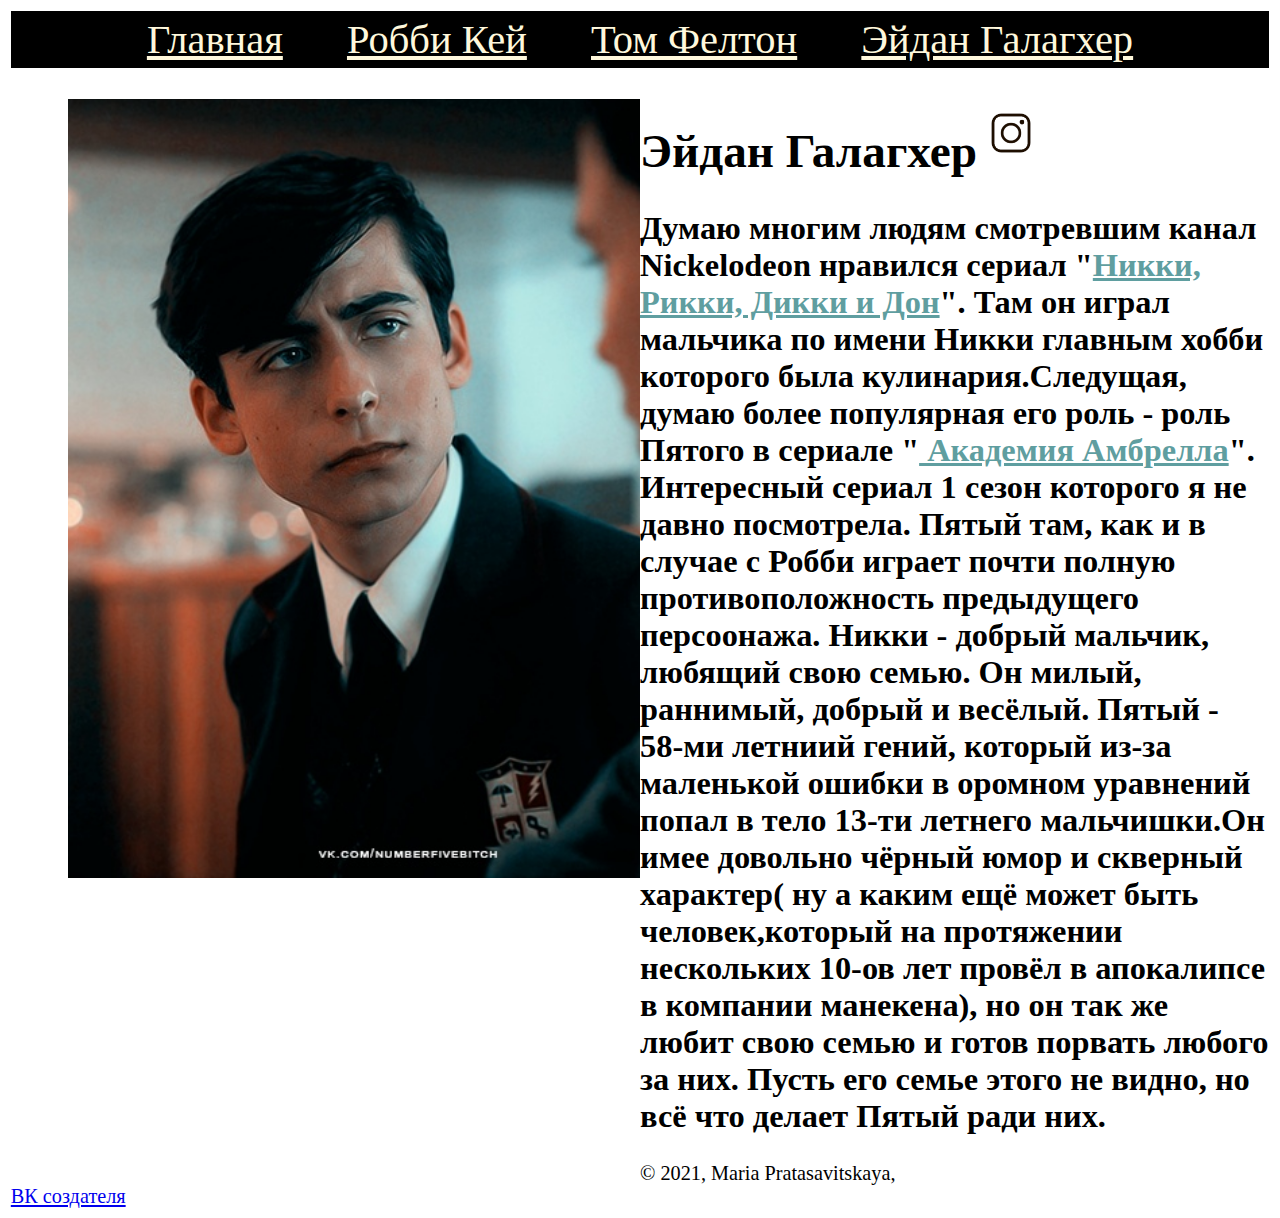
<file: aidan.html>
<!DOCETYPE html>
<html>
<head>
<title>Сайт о крашах 2020-2021</title>
<link rel="stylesheet" href="style.css">
</head> 
<body>
<div id="menu">
<a href="index.html" class="menu_a">Главная</a>
<a href="роббикей.html" class="menu_a">Робби Кей</a>
<a href="Drako.html" class="menu_a">Том Фелтон</a>
<a href="aidan.html" class="menu_a">Эйдан Галагхер</a>
</div>

<h1>
Эйдан Галагхер<a href="https://www.instagram.com/aidanrgallagher/?hl=ru" class="make"><img src="инста 2.png"></a>


<div id="jopa">
</div>

<h2> Думаю многим людям смотревшим канал Nickelodeon нравился сериал "<a href="https://ru.wikipedia.org/wiki/%D0%9D%D0%B8%D0%BA%D0%BA%D0%B8,_%D0%A0%D0%B8%D0%BA%D0%BA%D0%B8,_%D0%94%D0%B8%D0%BA%D0%BA%D0%B8_%D0%B8_%D0%94%D0%BE%D0%BD" class="make">Никки, Рикки, Дикки и Дон</a>". Там он играл мальчика по имени Никки главным хобби которого была кулинария.Следущая, думаю более популярная его роль - роль Пятого в сериале "<a href="https://ru.wikipedia.org/wiki/%D0%90%D0%BA%D0%B0%D0%B4%D0%B5%D0%BC%D0%B8%D1%8F_%D0%90%D0%BC%D0%B1%D1%80%D0%B5%D0%BB%D0%BB%D0%B0" class="make"> Академия Амбрелла</a>". Интересный сериал 1 сезон которого я не давно посмотрела. Пятый там, как и в случае с Робби играет почти полную противоположность предыдущего персоонажа. Никки - добрый мальчик, любящий свою семью. Он милый, раннимый, добрый и весёлый. Пятый - 58-ми летниий гений, который из-за маленькой ошибки в оромном уравнений попал в тело 13-ти летнего мальчишки.Он имее довольно чёрный юмор и скверный характер( ну а каким ещё может быть человек,который на протяжении нескольких 10-ов лет провёл в апокалипсе в компании манекена), но он так же любит свою семью и готов порвать любого за них. Пусть его семье этого не видно, но всё что делает Пятый ради них.
</h2>

</h1>
<div id="footer">
&copy; 2021, Maria Pratasavitskaya,<br> <a href="https://vk.com/tomredlcrash">ВК создателя</a> 
</div>











</body>
</html>
</file>
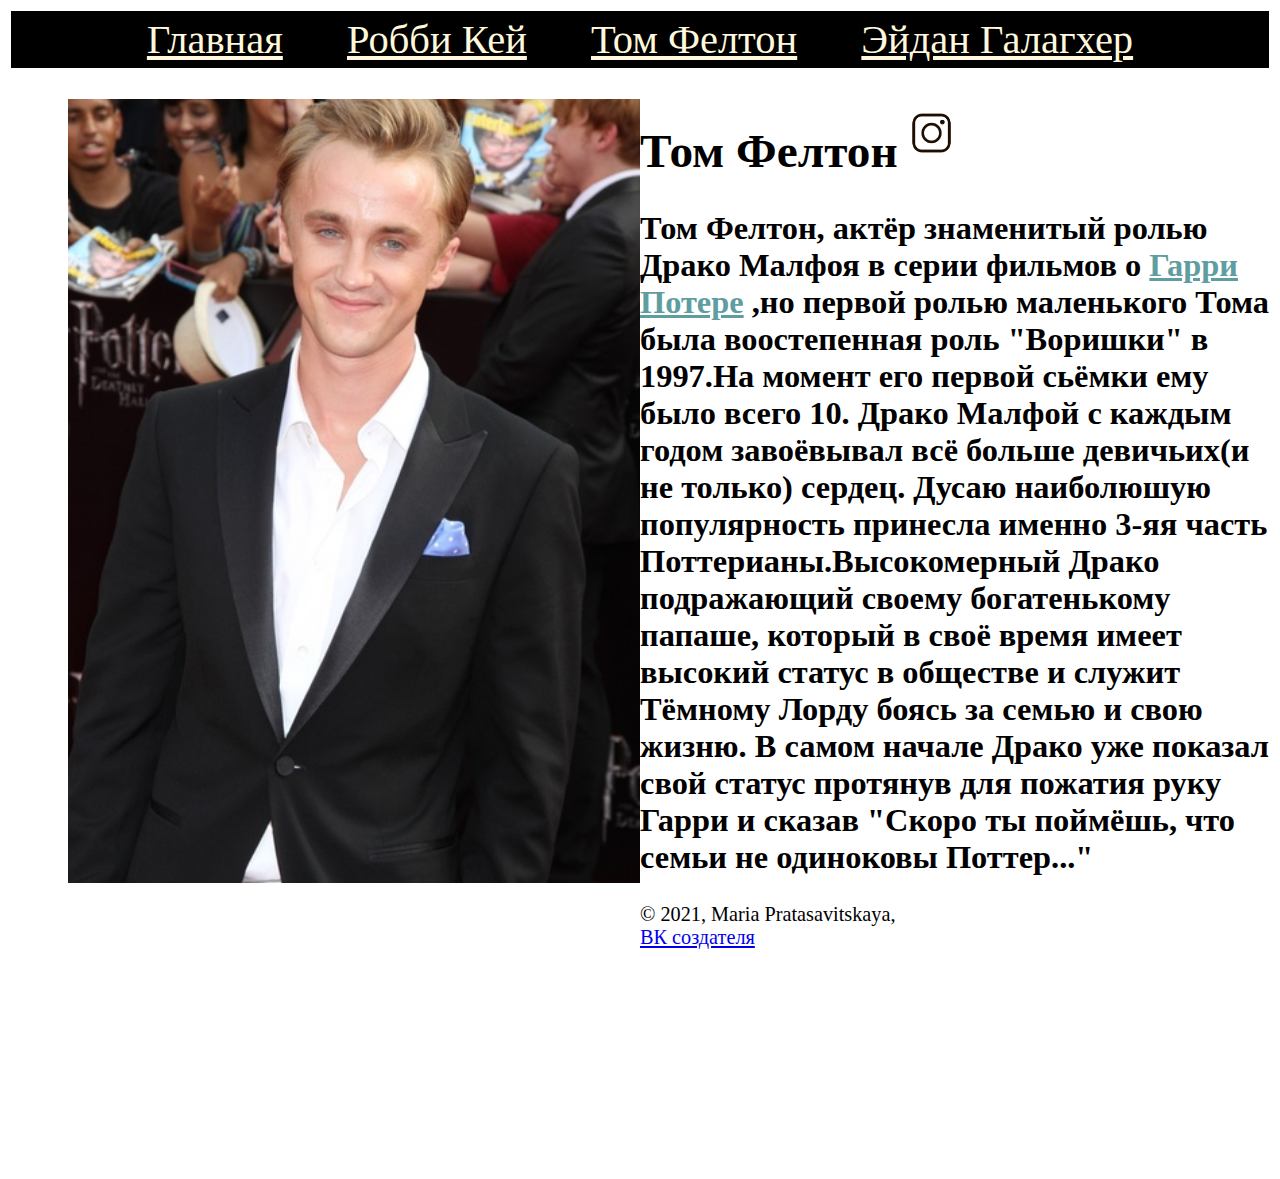
<file: Drako.html>
<!DOCETYPE html>
<html>
<head>
<title>Сайт о крашах 2020-2021</title>
<link rel="stylesheet" href="style.css">
</head> 
<body>
<div id="menu">
<a href="index.html" class="menu_a">Главная</a>
<a href="роббикей.html" class="menu_a">Робби Кей</a>
<a href="Drako.html" class="menu_a">Том Фелтон</a>
<a href="aidan.html" class="menu_a">Эйдан Галагхер</a>
</div>

<h1>Том Фелтон<a href="https://www.instagram.com/t22felton/?hl=ru" class="make"><img src="инста 2.png"></a>
<div id="popa1">
</div>

<h2> 
Том Фелтон, актёр знаменитый ролью Драко Малфоя в серии фильмов о <a href="https://ru.wikipedia.org/wiki/%D0%93%D0%B0%D1%80%D1%80%D0%B8_%D0%9F%D0%BE%D1%82%D1%82%D0%B5%D1%80_(%D1%81%D0%B5%D1%80%D0%B8%D1%8F_%D1%84%D0%B8%D0%BB%D1%8C%D0%BC%D0%BE%D0%B2)" class="make"> Гарри Потере</a>
,но первой ролью маленького Тома была воостепенная роль "Воришки" в 1997.На момент его первой сьёмки ему было всего 10. Драко Малфой с каждым годом завоёвывал всё больше девичьих(и не только) сердец. Дусаю наиболюшую популярность принесла именно 3-яя часть Поттерианы.Высокомерный Драко подражающий своему  богатенькому папаше, который в своё время имеет высокий статус в обществе и служит Тёмному Лорду боясь за семью и свою жизню. В самом начале Драко уже показал свой статус протянув для пожатия руку Гарри и сказав "Скоро ты поймёшь, что семьи не одиноковы Поттер..." </h2>
</h1>

<div id="footer">
&copy; 2021, Maria Pratasavitskaya,<br> <a href="https://vk.com/tomredlcrash">ВК создателя</a> 
</div>






</body>
</html>
</file>
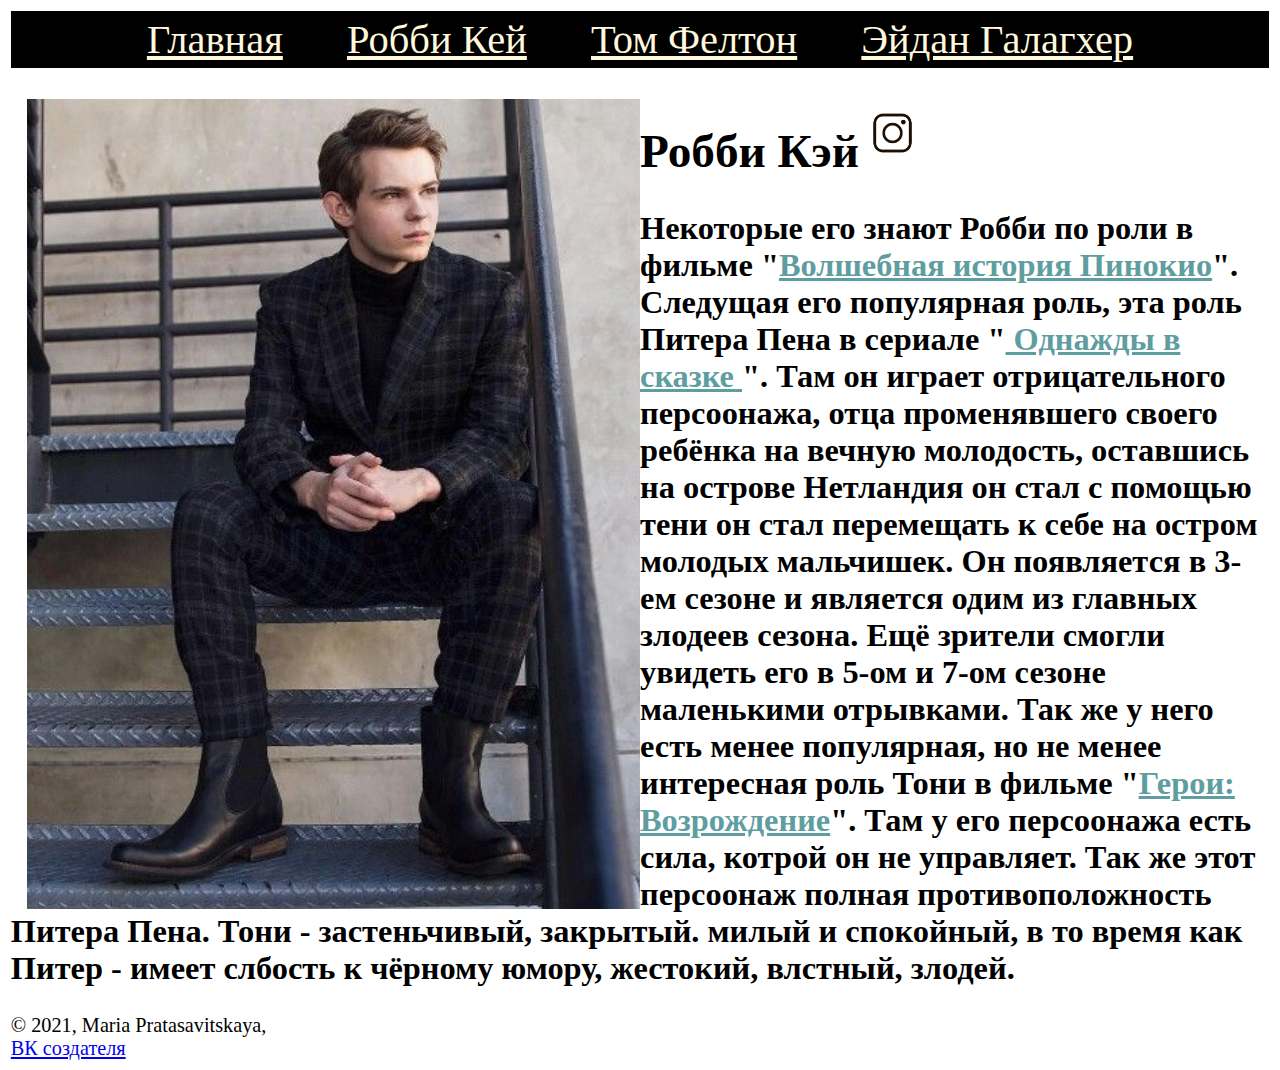
<file: роббикей.html>
<!DOCETYPE html>
<html>
<head>
<title>Сайт о крашах 2020-2021</title>
<link rel="stylesheet" href="style.css">
</head> 
<body>
<div id="menu">
<a href="index.html" class="menu_a">Главная</a>
<a href="роббикей.html" class="menu_a">Робби Кей</a>
<a href="Drako.html" class="menu_a">Том Фелтон</a>
<a href="aidan.html" class="menu_a">Эйдан Галагхер</a>
</div>

<h1>
Робби Кэй<a href="https://www.instagram.com/robbiekay71/?hl=ru" class="make"><img src="инста 2.png"></a>



<div id="a321">
</div>

<h2> Некоторые его знают Робби по роли в фильме "<a href="https://ru.wikipedia.org/wiki/%D0%92%D0%BE%D0%BB%D1%88%D0%B5%D0%B1%D0%BD%D0%B0%D1%8F_%D0%B8%D1%81%D1%82%D0%BE%D1%80%D0%B8%D1%8F_%D0%9F%D0%B8%D0%BD%D0%BE%D0%BA%D0%BA%D0%B8%D0%BE" class="make">Волшебная история Пинокио</a>". Следущая его популярная роль, эта роль Питера Пена в сериале "<a href="https://ru.wikipedia.org/wiki/%D0%9E%D0%B4%D0%BD%D0%B0%D0%B6%D0%B4%D1%8B_%D0%B2_%D1%81%D0%BA%D0%B0%D0%B7%D0%BA%D0%B5" class="make"> Однажды в сказке </a>". Там он играет отрицательного персоонажа, отца променявшего своего ребёнка на вечную молодость, оставшись на острове Нетландия он стал с помощью тени он стал перемещать к себе на остром молодых мальчишек. Он появляется в 3-ем сезоне и является одим из главных злодеев сезона. Ещё зрители смогли увидеть его в 5-ом и 7-ом сезоне маленькими отрывками. Так же у него есть менее популярная, но не менее интересная роль Тони в фильме "<a href="https://ru.wikipedia.org/wiki/%D0%93%D0%B5%D1%80%D0%BE%D0%B8:_%D0%92%D0%BE%D0%B7%D1%80%D0%BE%D0%B6%D0%B4%D0%B5%D0%BD%D0%B8%D0%B5" class="make">Герои: Возрождение</a>". Там у его персоонажа есть сила, котрой он не управляет. Так же этот персоонаж полная противоположность Питера Пена. Тони - застеньчивый, закрытый. милый и спокойный, в то время как Питер - имеет слбость к чёрному юмору, жестокий, влстный, злодей.
</h2>
</h1>

<div id="footer">
&copy; 2021, Maria Pratasavitskaya,<br> <a href="https://vk.com/tomredlcrash">ВК создателя</a> 
</div>





</body>
</html>
</file>
<file: style.css>
body{zoom:135%;}


#a123{
	background-image: url("13.jpg");
	background-repeat: no-repeat;
	background-position:20px 20px;
	background-attachment:fixed;
	height:597px;
	opacity:0.5;
}
h1{ 
font-size:35px;
}
#menu{
	text-align: center;
	border: 4px solid;
	background-color: black;
	font-size: 30px;
	
}
.menu_a{color: Cornsilk;
margin:0px 20px;
}
#footer{
	font-size: 15px;

	
}
#a321{
	width:50%;
	background-image: url("11.jpg");
	background-repeat: no-repeat;
	background-position:20px 20px;
	background-attachment:fixed;
	height:600px;
	float:left;
}
.make{color: CadetBlue}
.make img{height:50px;}



#popa1{
    width:50%;
	background-image: url("tom.jpg");
	background-repeat: no-repeat;
	background-position:50px 50px;
	background-attachment:fixed;
	height:800px;
	float:left;
	
}
#jopa{
    width:50%;
	background-image: url("aidann.jpg");
	background-repeat: no-repeat;
	background-position:50px 50px;
	background-attachment:fixed;
	height:800px;
	float:left;
	
}
</file>
